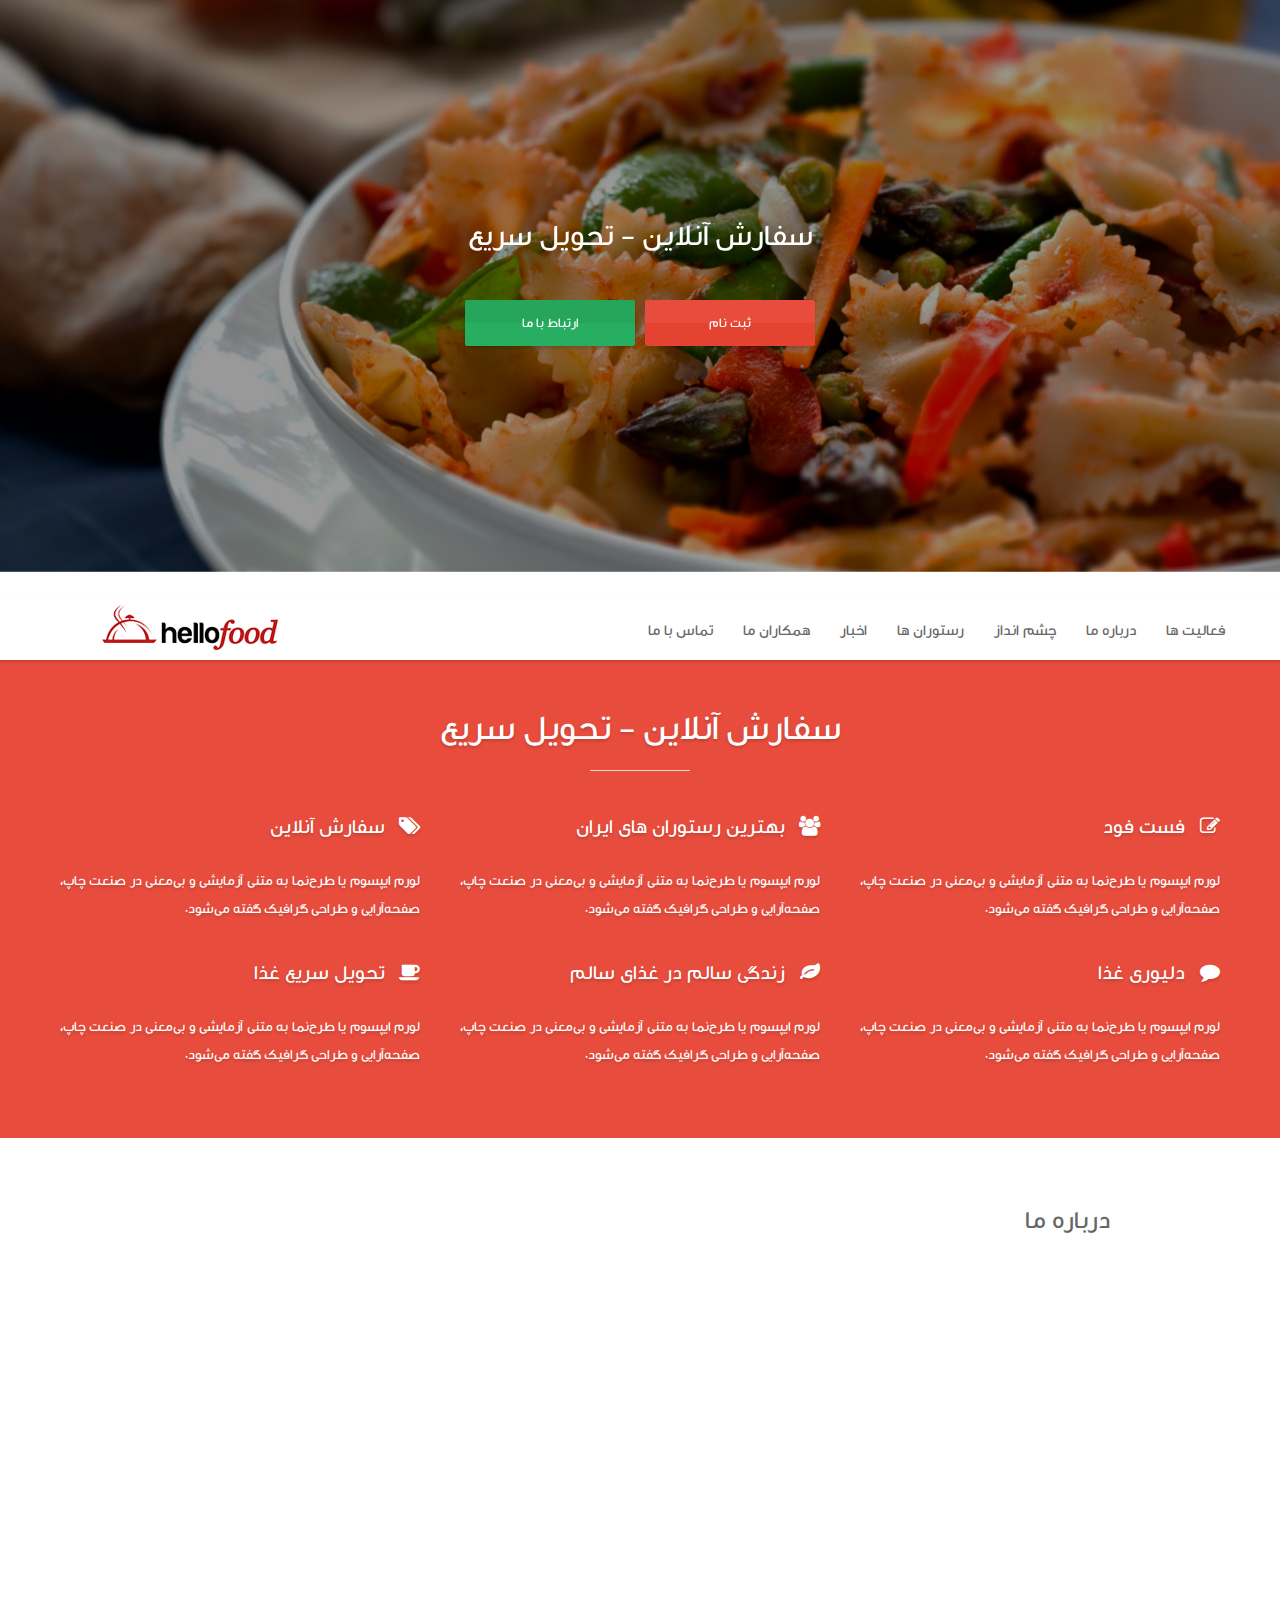
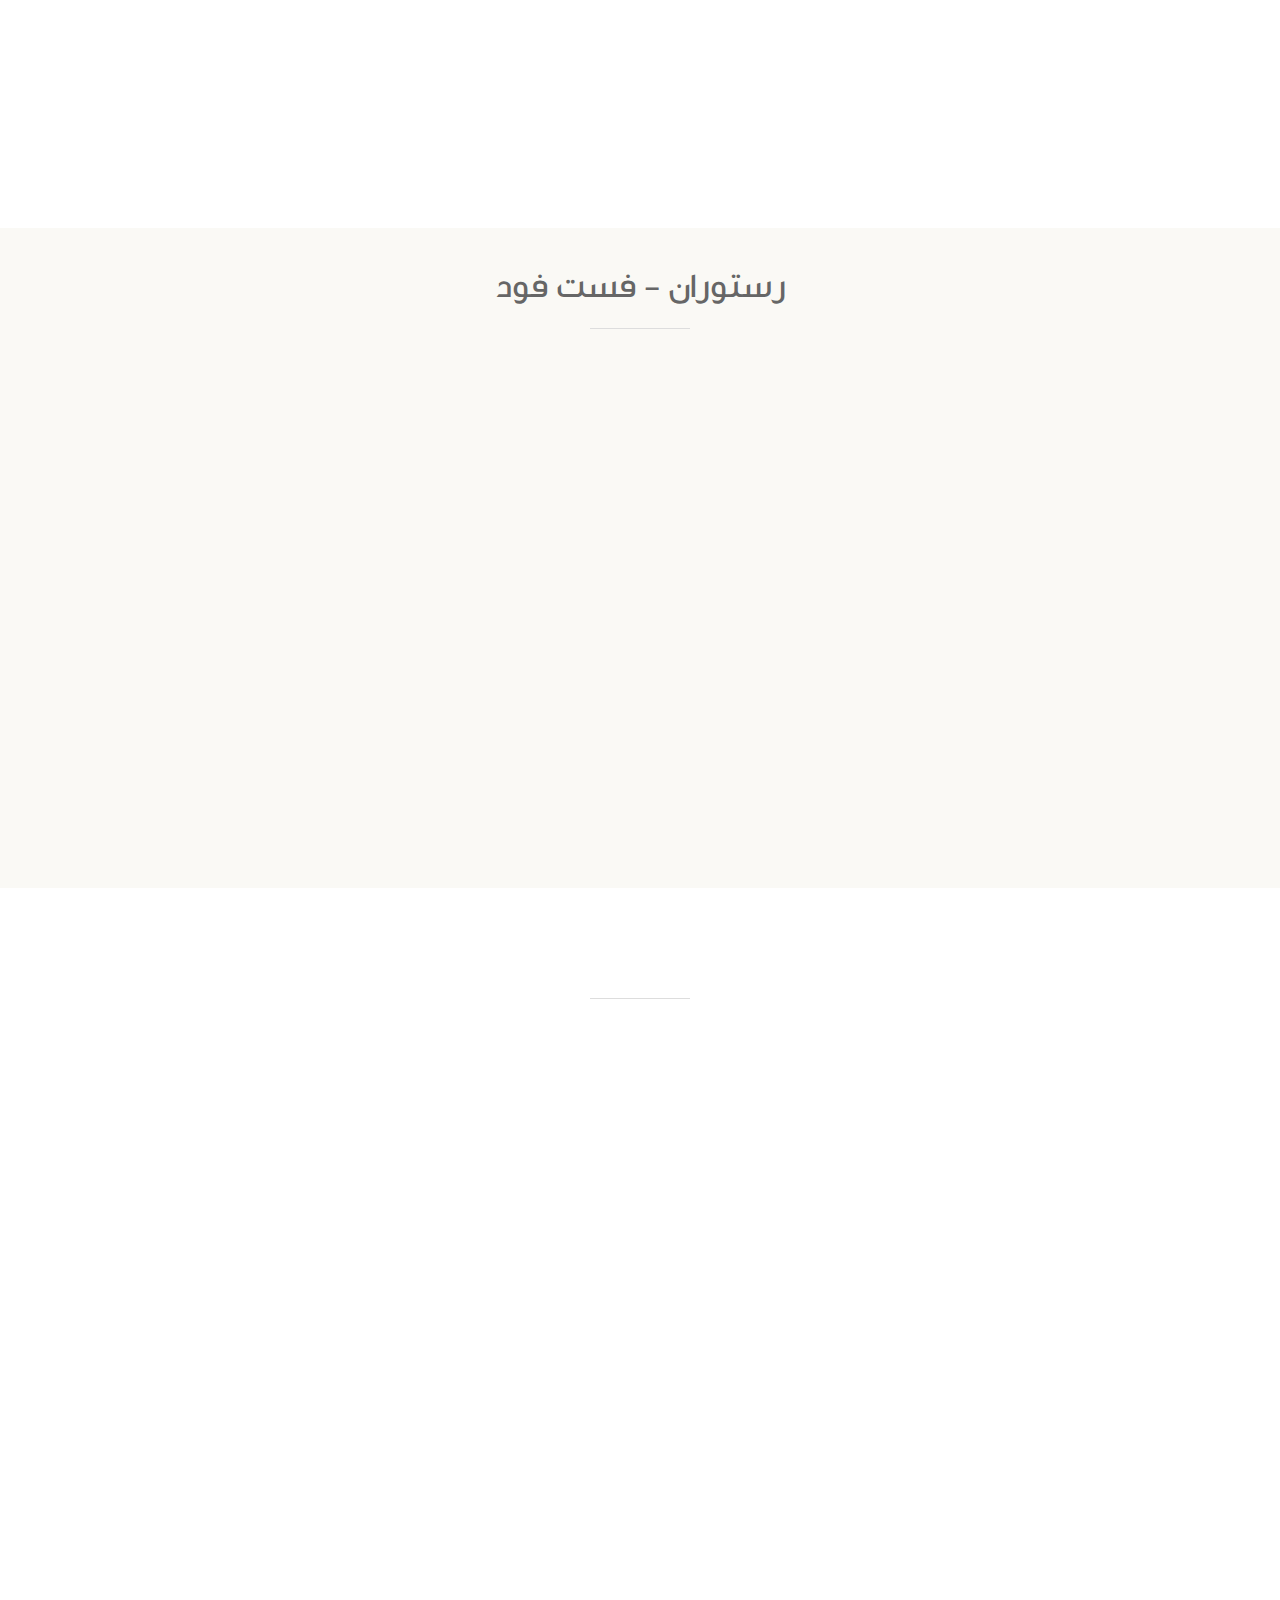
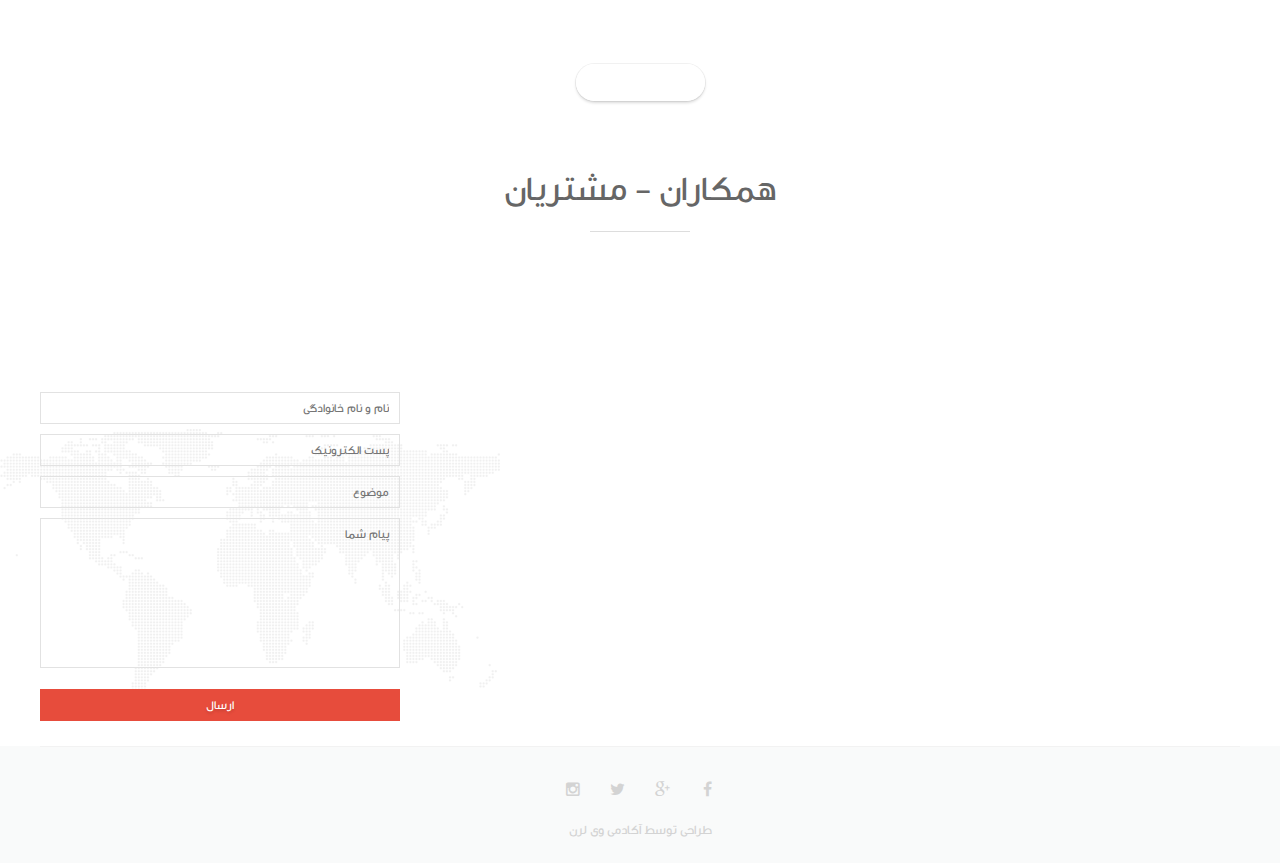
<file: Landing Page Theme/index.html>
<!DOCTYPE html>
<html lang="fa">
   <head>
      <meta charset="utf-8">
      <meta content="width=device-width, initial-scale=1" name="viewport">
      <title>Welearn Academy - Landing Page</title>
      <link rel="stylesheet" href="css/font-awesome.min.css" >
      <link rel="stylesheet" href="css/animate.css">
      <link rel="stylesheet" href="css/owl.carousel.css">
	  <link rel="stylesheet" href="css/colorbox.css">
      <link rel="stylesheet" href="css/jquery.mCustomScrollbar.css">
      <link rel="stylesheet" href="style.css">
      <link rel="stylesheet" href="css/responsive.css">
      <!-- HTML5 shim and Respond.js for IE8 support of HTML5 elements and media queries -->
      <!-- WARNING: Respond.js doesn't work if you view the page via file:// -->
      <!--[if lt IE 9]>
      <script src="https://oss.maxcdn.com/html5shiv/3.7.2/html5shiv.min.js"></script>
      <script src="https://oss.maxcdn.com/respond/1.4.2/respond.min.js"></script>
      <![endif]-->
	  <script src="js/jquery-1.11.3.min.js"></script>
      <script src="js/jquery.colorbox-min.js"></script>
      <script src="js/animatescroll.min.js"></script>	  
      <script src="js/responsiveslides.js"></script>
      <script src="js/owl.carousel.min.js"></script>
      <script src="js/wow.min.js"></script>
      <script src="js/jquery.mCustomScrollbar.concat.min.js"></script>
      <script src="js/index.js"></script>
      <script>
         new WOW().init();
      </script>
   </head>
   <body>
      <div style="display:none">
         <div class="signup" id="open">
            <h3><i class="fa fa-edit"></i> قوانین وب سایت</h3>
            <div class="text" id="cloud">
               <p>
                 لورم ایپسوم متن ساختگی با تولید سادگی نامفهوم از صنعت چاپ و با استفاده از طراحان گرافیک است. چاپگرها و متون بلکه روزنامه و مجله در ستون و سطرآنچنان که لازم است و برای شرایط فعلی تکنولوژی مورد نیاز و کاربردهای متنوع با هدف بهبود ابزارهای کاربردی می باشد. کتابهای زیادی در شصت و سه درصد گذشته، حال و آینده شناخت فراوان جامعه و متخصصان را می طلبد تا با نرم افزارها شناخت بیستری را برای طراحان رایانه ای و فرهنگ پیشرو در زبان فارسی ایجاد کرد. در این صورت می توان امید داشت که تمام و دشواری موجود در ارائه راهکارها و شرایط سخت تایپ به پایان رسد وزمان مورد نیاز شامل حروفچینی دستاوردهای اصلی و جوابگوی سوالات پیوسته اهل دنیای موجود طراحی اساسا مورد استفاده قرار گیرد.
               </p>
            </div>
            <h3><i class="fa fa-user"></i> ثبت نام</h3>
            <form action="">
               <input type="text" placeholder="نام کاربری">
               <input type="text" placeholder="پست الکترونیک">
               <input type="password" placeholder="رمز عبور">
               <input type="submit" value="ثبت نام">
            </form>
         </div>
      </div>
      <header>
         <div class="cover">
            <div class="landing-cover wow animated zoomIn">
               <div class="text-slider">
                  <ul>
                     <li>سفارش آنلاین - تحویل سریع</li>
                  </ul>
               </div>
               <div class="twice">
                  <ul>
                     <li>
                        <a class="project inline" href="#open">ثبت نام</a>
                     </li>
                     <li>
                        <a class="more" href="#">ارتباط با ما</a>
                     </li>
                  </ul>
               </div>
            </div>
            <ul class="rslides">
               <li><img alt="" src="images/cover/1.jpg"></li>
               <li><img alt="" src="images/cover/2.jpg"></li>
               <li><img alt="" src="images/cover/3.jpg"></li>
            </ul>
         </div>
         <div class="clearfix"></div>
         <div class="masthead">
            <div class="wrapper">
               <div class="landing-nav">
                  <ul>
                     <li>
                        <a href="#" onclick="$('#section-1').animatescroll();">فعالیت ها</a>
                     </li>
                     <li>
                        <a href="#" onclick="$('#section-2').animatescroll();">درباره ما</a>
                     </li>
                     <li>
                        <a href="#" onclick="$('#section-3').animatescroll();">چشم انداز</a>
                     </li>
                     <li>
                        <a href="#" onclick="$('#section-4').animatescroll();">رستوران ها</a>
                     </li>
                     <li>
                        <a href="#" onclick="$('#section-5').animatescroll();">اخبار</a>
                     </li>
                     <li>
                        <a href="#" onclick="$('#section-6').animatescroll();">همکاران ما</a>
                     </li>
					 <li>
                        <a href="#" onclick="$('#section-7').animatescroll();">تماس با ما</a>
                     </li>
                  </ul>
               </div>
               <div class="logo">
                  <a href="#"><img alt="" src="images/logo-cover.png"></a>
               </div>
            </div>
         </div>
      </header>
      <div class="clearfix"></div>
      <section>
         <div class="featured-landing" id="section-1">
            <div class="wrapper">
               <div class="featured-title">
                  <h2>سفارش آنلاین - تحویل سریع</h2>
               </div>
               <hr>
               <div class="clearfix"></div>
               <div class="featured wow animated fadeIn">
                  <ul>
                     <li>
                        <h3><i class="fa fa-edit"></i> فست فود</h3>
                        <p>
                           لورم ایپسوم یا طرح‌نما به متنی آزمایشی و بی‌معنی در صنعت چاپ، صفحه‌آرایی و طراحی گرافیک گفته می‌شود.
                        </p>
                     </li>
                     <li>
                        <h3><i class="fa fa-users"></i> بهترین رستوران های ایران</h3>
                        <p>
                           لورم ایپسوم یا طرح‌نما به متنی آزمایشی و بی‌معنی در صنعت چاپ، صفحه‌آرایی و طراحی گرافیک گفته می‌شود.
                        </p>
                     </li>
                     <li>
                        <h3><i class="fa fa-tags"></i> سفارش آنلاین</h3>
                        <p>
                           لورم ایپسوم یا طرح‌نما به متنی آزمایشی و بی‌معنی در صنعت چاپ، صفحه‌آرایی و طراحی گرافیک گفته می‌شود.
                        </p>
                     </li>
                     <li>
                        <h3><i class="fa fa-comment"></i> دلیوری غذا</h3>
                        <p>
                           لورم ایپسوم یا طرح‌نما به متنی آزمایشی و بی‌معنی در صنعت چاپ، صفحه‌آرایی و طراحی گرافیک گفته می‌شود.
                        </p>
                     </li>
                     <li>
                        <h3><i class="fa fa-leaf"></i> زندگی سالم در غذای سالم</h3>
                        <p>
                           لورم ایپسوم یا طرح‌نما به متنی آزمایشی و بی‌معنی در صنعت چاپ، صفحه‌آرایی و طراحی گرافیک گفته می‌شود.
                        </p>
                     </li>
                     <li>
                        <h3><i class="fa fa-coffee"></i> تحویل سریع غذا</h3>
                        <p>
                           لورم ایپسوم یا طرح‌نما به متنی آزمایشی و بی‌معنی در صنعت چاپ، صفحه‌آرایی و طراحی گرافیک گفته می‌شود.
                        </p>
                     </li>
                  </ul>
               </div>
            </div>
         </div>
      </section>
      <div class="clearfix"></div>
      <section>
         <div class="about-landing" id="section-2">
            <div class="container">
               <div class="about-text">
                  <h3>درباره ما</h3>
                  <p class="wow animated fadeIn" >
                     غذای سریع عنوانی است برای غذاهایی که به سرعت طبخ و آماده می‌شوند. انواع ساندویچ به ویژه همبرگر از فست فودهای رایج هستند. فست فود در مورد غذاهای خانگی به کار نمی‌رود. بلکه بیش تر اشاره به غذاهایی می‌کند که در رستوران‌ها تهیه می‌شوند. مک دونالد و کی اف سی از رستوران‌های مشهوری هستند که در سراسر دنیا غذای سریع ارائه می‌دهند. یک غذای سریع در خیلی از کشورها شامل یک ساندویچ (همبرگر، مرغ و مانند آن)، سیب زمینی سرخ کرده و یک نوشابه گازدار است. 
                  </p>
               </div>
               <div class="thumb wow animated zoomIn"><img src="images/Statue.png" alt=""></div>
            </div>
         </div>
      </section>
      <div class="clearfix"></div>
      <section>
         <div class="views wow animated fadeIn" id="section-3">
            <div class="container">
               <p>
                  طراح گرافیک از این متن به عنوان عنصری از ترکیب بندی برای پر کردن صفحه و ارایه اولیه شکل ظاهری و کلی طرح سفارش گرفته شده استفاده می نماید، تا از نظر گرافیکی نشانگر چگونگی نوع و اندازه فونت و ظاهر متن باشد
               </p>
            </div>
         </div>
      </section>
      <div class="clearfix"></div>
      <section>
         <div class="project-landing" id="section-4">
            <div class="wrapper">
               <div class="featured-title">
                  <h3>رستوران - فست فود</h3>
               </div>
               <hr>
               <div class="grid wow animated fadeIn">
                  <figure>
                     <img src="images/thumb/1.jpg" alt="">
                     <figcaption>
                        <h2>پیتزا خوشمزه</h2>
                     </figcaption>
                  </figure>
                  <figure>
                     <img src="images/thumb/2.jpg" alt="">
                     <figcaption>
                        <h2>همبرگر من</h2>
                     </figcaption>
                  </figure>
                  <figure>
                     <img src="images/thumb/3.jpg" alt="">
                     <figcaption>
                        <h2>رستوران خانه</h2>
                     </figcaption>
                  </figure>
                  <figure>
                     <img src="images/thumb/4.jpg" alt="">
                     <figcaption>
                        <h2>فست فود</h2>
                     </figcaption>
                  </figure>
                  <figure>
                     <img src="images/thumb/5.jpg" alt="">
                     <figcaption>
                        <h2>همبرگر خاص</h2>
                     </figcaption>
                  </figure>
               </div>
               <div class="grid wow animated fadeIn">
                  <figure>
                     <img src="images/thumb/6.jpg" alt="">
                     <figcaption>
                        <h2>غذای خاص</h2>
                     </figcaption>
                  </figure>
                  <figure>
                     <img src="images/thumb/7.jpg" alt="">
                     <figcaption>
                        <h2>خوش طعم</h2>
                     </figcaption>
                  </figure>
                  <figure>
                     <img src="images/thumb/8.jpg" alt="">
                     <figcaption>
                        <h2>سیب زمینی</h2>
                     </figcaption>
                  </figure>
                  <figure>
                     <img src="images/thumb/9.jpg" alt="">
                     <figcaption>
                        <h2>نون ساندویچ</h2>
                     </figcaption>
                  </figure>
                  <figure>
                     <img src="images/thumb/10.jpg" alt="">
                     <figcaption>
                        <h2>مرغ سخاری</h2>
                     </figcaption>
                  </figure>
               </div>
            </div>
         </div>
      </section>
      <div class="clearfix"></div>
      <section>
         <div class="blog-landing" id="section-5">
            <div class="blog-wrapper">
               <div class="featured-title">
                  <h3>آخرین اخبار</h3>
               </div>
               <hr>
               <div class="content wow animated fadeIn">
                  <article>
                     <div class="post">
                        <div class="right">
                           <img src="images/post/post_image_1.jpg" alt="">
                        </div>
                        <h2>بهترین پیتزا تهران در فست فود برگر</h2>
                        <p>معمولا طراحان گرافیک برای صفحه‌آرایی، نخست از متن‌های آزمایشی و بی‌معنی استفاده می‌کنند تا صرفا به مشتری یا صاحب کار خود نشان دهند</p>
                        <a href="#" class="more">ادامه مطلب</a>
                     </div>
                  </article>
                  <article>
                     <div class="post">
                        <div class="left">
                           <img src="images/post/post_image_2.jpg" alt="">
                        </div>
                        <h2>بهترین پیتزا تهران در فست فود برگر</h2>
                        <p>معمولا طراحان گرافیک برای صفحه‌آرایی، نخست از متن‌های آزمایشی و بی‌معنی استفاده می‌کنند تا صرفا به مشتری یا صاحب کار خود نشان دهند</p>
                        <a href="#" class="more">ادامه مطلب</a>
                     </div>
                  </article>
                  <article>
                     <div class="post">
                        <div class="right">
                           <img src="images/post/post_image_3.jpg" alt="">
                        </div>
                        <h2>بهترین پیتزا تهران در فست فود برگر</h2>
                        <p>معمولا طراحان گرافیک برای صفحه‌آرایی، نخست از متن‌های آزمایشی و بی‌معنی استفاده می‌کنند تا صرفا به مشتری یا صاحب کار خود نشان دهند</p>
                        <a href="#" class="more">ادامه مطلب</a>
                     </div>
                  </article>
                  <article>
                     <div class="post">
                        <div class="left">
                           <img src="images/post/post_image_4.jpg" alt="">
                        </div>
                        <h2>بهترین پیتزا تهران در فست فود برگر</h2>
                        <p>معمولا طراحان گرافیک برای صفحه‌آرایی، نخست از متن‌های آزمایشی و بی‌معنی استفاده می‌کنند تا صرفا به مشتری یا صاحب کار خود نشان دهند</p>
                        <a href="#" class="more">ادامه مطلب</a>
                     </div>
                  </article>
               </div>
               <div class="clearfix"></div>
               <a href="#" class="show-more">نمایش همه</a>
            </div>
         </div>
      </section>
      <div class="clearfix"></div>
      <section>
         <div class="customer-landing" id="section-6">
            <div class="wrapper">
               <div class="featured-title">
                  <h3>همکاران - مشتریان</h3>
               </div>
               <hr>
               <div id="owl-demo" class="wow animated fadeIn">
                  <div class="item"><a href="#"><img src="images/customer/client21.png" alt=""></a></div>
                  <div class="item"><a href="#"><img src="images/customer/client31.png" alt=""></a></div>
                  <div class="item"><a href="#"><img src="images/customer/client41.png" alt=""></a></div>
                  <div class="item"><a href="#"><img src="images/customer/client51.png" alt=""></a></div>
                  <div class="item"><a href="#"><img src="images/customer/client11.png" alt=""></a></div>
                  <div class="item"><a href="#"><img src="images/customer/client21.png" alt=""></a></div>
               </div>
            </div>
         </div>
      </section>
      <div class="clearfix"></div>
      <section>
         <div class="contact-landing" id="section-7">
            <div class="wrapper">
               <div class="map">
                  <iframe src="https://www.google.com/maps/embed?pb=!1m18!1m12!1m3!1d405689.78269440343!2d-122.04109805!3d37.40280355!2m3!1f0!2f0!3f0!3m2!1i1024!2i768!4f13.1!3m3!1m2!1s0x808fb68ad0cfc739%3A0x7eb356b66bd4b50e!2sSilicon+Valley%2C+CA%2C+USA!5e0!3m2!1sen!2sir!4v1435397269129" width="100%" height="335" frameborder="0" style="border:0" allowfullscreen></iframe>
               </div>
               <div class="contact-form">
                  <form>
                     <p><input type="text" placeholder="نام و نام خانوادگی"></p>
                     <p><input type="email" placeholder="پست الکترونیک"></p>
                     <p><input type="text" placeholder="موضوع"></p>
                     <p><textarea placeholder="پیام شما"></textarea></p>
                     <p><input type="submit" value="ارسال"></p>
                  </form>
               </div>
            </div>
         </div>
      </section>
      <div class="clearfix"></div>
      <footer>
         <div class="footer-landing">
            <div class="wrapper">
               <div class="social">
                  <ul>
                     <li><a href="#" class="top"><span class="tooltip">facebook</span><i class="fa fa-facebook"></i></a></li>
                     <li><a href="#" class="top"><span class="tooltip">google plus</span><i class="fa fa-google-plus"></i></a></li>
                     <li><a href="#" class="top"><span class="tooltip">twitter</span><i class="fa fa-twitter"></i></a></li>
                     <li><a href="#" class="top"><span class="tooltip">instagram</span><i class="fa fa-instagram"></i></a></li>
                  </ul>
               </div>
               <p>طراحی توسط آکادمی وی لرن</p>
            </div>
         </div>
      </footer>
   </body>
</html>
</file>
<file: Landing Page Theme/css/colorbox.css>
#colorbox,#cboxOverlay,#cboxWrapper {
    position:absolute;
    top:0;
    left:0;
    z-index:9999;
    overflow:hidden
}

#cboxWrapper {
    max-width:none
}

#cboxOverlay {
    position:fixed;
    width:100%;
    height:100%
}

#cboxMiddleLeft,#cboxBottomLeft {
    clear:left
}

#cboxContent {
    position:relative
}

#cboxLoadedContent {
    overflow:auto;
    -webkit-overflow-scrolling:touch
}

#cboxTitle {
    margin:0
}

#cboxLoadingOverlay,#cboxLoadingGraphic {
    position:absolute;
    top:0;
    left:0;
    width:100%;
    height:100%
}

#cboxPrevious,#cboxNext,#cboxClose,#cboxSlideshow {
    cursor:pointer
}

.cboxPhoto {
    float:left;
    margin:auto;
    border:0;
    display:block;
    max-width:none;
    -ms-interpolation-mode:bicubic
}

.cboxIframe {
    width:100%;
    height:100%;
    display:block;
    border:0;
    padding:0;
    margin:0
}

#colorbox,#cboxContent,#cboxLoadedContent {
    box-sizing:content-box;
    -moz-box-sizing:content-box;
    -webkit-box-sizing:content-box
}

#cboxOverlay {
    background:url(../images/colorbox/overlay.png) repeat 0 0;
    opacity:.9;
    filter:alpha(opacity = 90)
}

#colorbox {
    outline:0
}

#cboxTopLeft {
    width:21px;
    height:21px;
    background:url(../images/colorbox/controls.png) no-repeat -101px 0
}

#cboxTopRight {
    width:21px;
    height:21px;
    background:url(../images/colorbox/controls.png) no-repeat -130px 0
}

#cboxBottomLeft {
    width:21px;
    height:21px;
    background:url(../images/colorbox/controls.png) no-repeat -101px -29px
}

#cboxBottomRight {
    width:21px;
    height:21px;
    background:url(../images/colorbox/controls.png) no-repeat -130px -29px
}

#cboxMiddleLeft {
    width:21px;
    background:url(../images/colorbox/controls.png) left top repeat-y
}

#cboxMiddleRight {
    width:21px;
    background:url(../images/colorbox/controls.png) right top repeat-y
}

#cboxTopCenter {
    height:21px;
    background:url(../images/colorbox/border.png) 0 0 repeat-x
}

#cboxBottomCenter {
    height:21px;
    background:url(../images/colorbox/border.png) 0 -29px repeat-x
}

#cboxContent {
    background:#fff;
    overflow:hidden
}

.cboxIframe {
    background:#fff
}

#cboxError {
    padding:50px;
    border:1px solid #ccc
}

#cboxLoadedContent {
    margin-bottom:28px
}

#cboxTitle {
    position:absolute;
    bottom:4px;
    left:0;
    text-align:center;
    width:100%;
    color:#949494
}

#cboxCurrent {
    position:absolute;
    bottom:4px;
    left:58px;
    color:#949494
}

#cboxLoadingOverlay {
    background:url(../images/colorbox/loading_background.png) no-repeat center center
}

#cboxLoadingGraphic {
    background:url(../images/colorbox/loading.gif) no-repeat center center
}

#cboxPrevious,#cboxNext,#cboxSlideshow,#cboxClose {
    border:0;
    padding:0;
    margin:0;
    overflow:visible;
    width:auto;
    background:none
}

#cboxPrevious:active,#cboxNext:active,#cboxSlideshow:active,#cboxClose:active {
    outline:0
}

#cboxSlideshow {
    position:absolute;
    bottom:4px;
    right:30px;
    color:#0092ef
}

#cboxPrevious {
    position:absolute;
    bottom:0;
    left:0;
    background:url(../images/colorbox/controls.png) no-repeat -75px 0;
    width:25px;
    height:25px;
    text-indent:-9999px
}

#cboxPrevious:hover {
    background-position:-75px -25px
}

#cboxNext {
    position:absolute;
    bottom:0;
    left:27px;
    background:url(../images/colorbox/controls.png) no-repeat -50px 0;
    width:25px;
    height:25px;
    text-indent:-9999px
}

#cboxNext:hover {
    background-position:-50px -25px
}

#cboxClose {
    position:absolute;
    bottom:0;
    right:0;
    background:url(../images/colorbox/controls.png) no-repeat -25px 0;
    width:25px;
    height:25px;
    text-indent:-9999px
}

#cboxClose:hover {
    background-position:-25px -25px
}

.cboxIE #cboxTopLeft,.cboxIE #cboxTopCenter,.cboxIE #cboxTopRight,.cboxIE #cboxBottomLeft,.cboxIE #cboxBottomCenter,.cboxIE #cboxBottomRight,.cboxIE #cboxMiddleLeft,.cboxIE #cboxMiddleRight {
    filter:progid:DXImageTransform.Microsoft.gradient(startColorstr=#00FFFFFF,endColorstr=#00FFFFFF)
}
</file>
<file: Landing Page Theme/style.css>
/* HelpFood Theme                                       */
/* Author: Welearn.ir                                      */
/* http://www.welearn.ir                                */
/* Version 1.0                                          */
/* ---------------------------------------------------- */
/*
1.  Reset CSS
2.  Global CSS
3.  Header CSS
4.  Navigation CSS
5.  Services
6.  About CSS
7.  Vision CSS
8.  FastFood CSS
9.  Latestnews CSS
10. Customer CSS
11. Contact CSS
12. Footer CSS
13. Tooltip CSS
*/
/*----------------------------1. Reset----------------------------*/
/**
 * html5doctor.com Reset Stylesheet v1.6.1 (http://html5doctor.com/html-5-reset-stylesheet/)
 * Richard Clark (http://richclarkdesign.com)
 * http://cssreset.com
 */
html,body,div,span,object,iframe,h1,h2,h3,h4,h5,h6,p,blockquote,pre,abbr,address,cite,code,del,dfn,em,img,ins,kbd,q,samp,small,strong,sub,sup,var,b,i,dl,dt,dd,ol,ul,li,fieldset,form,label,legend,table,caption,tbody,tfoot,thead,tr,th,td,article,aside,canvas,details,figcaption,figure,footer,header,hgroup,menu,nav,section,summary,time,mark,audio,video {
    margin:0;
    padding:0;
    border:0;
    outline:0;
    font-size:100%;
    vertical-align:baseline;
    background:transparent
}

body {
    line-height:1
}

article,aside,details,figcaption,figure,footer,header,hgroup,menu,nav,section {
    display:block
}

nav ul {
    list-style:none
}

blockquote,q {
    quotes:none
}

blockquote:before,blockquote:after,q:before,q:after {
    content:'';
    content:none
}

a {
    margin:0;
    padding:0;
    font-size:100%;
    vertical-align:baseline;
    background:transparent
}

/* change colours to suit your needs */
ins {
    background-color:#ff9;
    color:#000;
    text-decoration:none
}

/* change colours to suit your needs */
mark {
    background-color:#ff9;
    color:#000;
    font-style:italic;
    font-weight:700
}

del {
    text-decoration:line-through
}

abbr[title],dfn[title] {
    border-bottom:1px dotted;
    cursor:help
}

table {
    border-collapse:collapse;
    border-spacing:0
}

/* change border colour to suit your needs */
hr {
    display:block;
    height:1px;
    border:0;
    border-top:1px solid #ccc;
    margin:1em 0;
    padding:0
}

input,select {
    vertical-align:middle
}

* {
    box-sizing:border-box;
    -webkit-box-sizing:border-box;
    -moz-box-sizing:border-box
}

/*----------------------------2. Global----------------------------*/
@font-face {
    font-family:'academy';
    src:url(fonts/dinar.woff) format("woff")
}

h1,h2,h3,h4,h5,h6 {
    font-weight:400
}

body {
    direction:rtl;
    font-family:'academy','Myriad Pro',Tahoma;
    color:#555
}

:focus {
    outline:0
}

p {
    line-height:2
}

a {
    text-decoration:none;
    -webkit-transition:all .3s ease-out;
    -moz-transition:all .3s ease-out;
    -ms-transition:all .3s ease-out;
    -o-transition:all .3s ease-out;
    transition:all .3s ease-out
}

a:hover,a:focus,a:visited,a:active {
    text-decoration:none
}

li {
    list-style:none
}

img {
    max-width:100%
}

hr {
    border:0;
    border-bottom:1px solid #ddd;
    display:block;
    margin:25px auto;
    width:100px
}

/*----------------------------3. Header----------------------------*/
.cover {
    text-align:center;
    width:100%;
    height:600px;
    position:relative
}

.rslides {
    position:relative;
    list-style:none;
    overflow:hidden;
    width:100%;
    padding:0;
    margin:0
}

.rslides li {
    -webkit-backface-visibility:hidden;
    position:absolute;
    display:none;
    width:100%;
    left:0;
    top:0
}

.rslides li:first-child {
    position:relative;
    display:block;
    float:left
}

.rslides img {
    display:block;
    height:auto;
    width:100%;
    border:0
}

.landing-cover {
    position:absolute;
    text-align:center;
    top:35%;
    width:100%;
    z-index:1000
}

.text-slider {
    margin:10px auto 50px
}

.text-slider ul li {
     color:#fff;
    font-size:30px
}

.twice ul {
    display:table;
    margin:0 auto
}

.twice ul li {
    float:right
}

.twice ul li a {
    width:170px;
    display:inline-block;
    padding:10px 40px;
    font-size:13px;
    border-radius:2px;
    line-height:2;
    text-align:center;
    white-space:nowrap;
    margin:0 5px;
    color:#fff;
    -webkit-box-shadow:0 2px 3px rgba(0,0,0,0.15);
    -moz-box-shadow:0 2px 3px rgba(0,0,0,0.15)
    box-shadow:0 2px 3px rgba(0,0,0,0.15);
}

.twice ul li a.more {
    display:block;
    background:#25a65b;
    background:-moz-linear-gradient(top,#25a65b 0%,#25a65b 49%,#27ae60 51%,#27ae60 100%);
    background:-webkit-gradient(linear,left top,left bottom,color-stop(0%,#25a65b),color-stop(49%,#25a65b),color-stop(51%,#27ae60),color-stop(100%,#27ae60));
    background:-webkit-linear-gradient(top,#25a65b 0%,#25a65b 49%,#27ae60 51%,#27ae60 100%);
    background:-o-linear-gradient(top,#25a65b 0%,#25a65b 49%,#27ae60 51%,#27ae60 100%);
    background:-ms-linear-gradient(top,#25a65b 0%,#25a65b 49%,#27ae60 51%,#27ae60 100%);
    background:linear-gradient(to bottom,#25a65b 0%,#25a65b 49%,#27ae60 51%,#27ae60 100%);
    filter:progid:DXImageTransform.Microsoft.gradient(startColorstr='#25a65b',endColorstr='#27ae60',GradientType=0)
}

.twice ul li a.project {
    display:block;
    background:#e74c3c;
    background:-moz-linear-gradient(top,#e74c3c 0%,#e74c3c 50%,#e74c3c 50%,#e54332 50%,#e54332 100%);
    background:-webkit-linear-gradient(top,#e74c3c 0%,#e74c3c 50%,#e54332 50%,#e54332 100%);
    background:-o-linear-gradient(top,#e74c3c 0%,#e74c3c 50%,#e74c3c 50%,#e54332 50%,#e54332 100%);
    background:-ms-linear-gradient(top,#e74c3c 0%,#e74c3c 50%,#e74c3c 50%,#e54332 50%,#e54332 100%);
    background:linear-gradient(to bottom,#e74c3c 0%,#e74c3c 50%,#e74c3c 50%,#e54332 50%,#e54332 100%);
    filter:progid:DXImageTransform.Microsoft.gradient(startColorstr='#e74c3c',endColorstr='#e54332',GradientType=0);
}

/*----------------------------4. Navigation----------------------------*/
.masthead {
    width:100%;
    float:right;
    position:relative;
    z-index:1000;
    background:#fff;
    -webkit-box-shadow:0 2px 3px rgba(0,0,0,0.15);
    -moz-box-shadow:0 2px 3px rgba(0,0,0,0.15);
    box-shadow:0 2px 3px rgba(0,0,0,0.15)
}

.wrapper {
    width:1200px;
    margin:0 auto
}

.landing-nav {
    float:right
}

.landing-nav ul li {
    float:right;
}

.landing-nav ul li a {
    color:#666;
    display:block;
    font-size:15px;
    padding:0 15px;
    line-height:60px
}

.landing-nav ul li a:hover {
    background:#E74C3C;
    color:#fff
}

.logo {
    float:left;
    margin:5px 0 0
}

.sticky {
    width:100%;
    margin:0 auto;
    position:fixed;
    top:0;
    left:0;
    z-index:2
}

.text {
    height:150px;
    padding:10px 0;
    margin-bottom:15px;
    text-align:justify
}

.text p {
    padding:0 10px;
    font-size:12px;
    line-height:25px
}

.signup {
    padding:20px 20px 0
}

.signup input {
    margin:10px 0;
    width:100%;
    font-family:'academy';
    line-height:25px;
    padding:5px;
    border:1px solid #ddd;
    -webkit-box-shadow:inset 0 0 1px rgba(0,0,0,0.15);
    box-shadow:inset 0 0 1px rgba(0,0,0,0.15);
    -moz-box-shadow:inset 0 0 1px rgba(0,0,0,0.15);
    border-radius:2px
}

.signup h3 {
    margin-bottom:10px
}

.signup input[type="submit"] {
    border:0;
    background:#E74C3C;
    color:#fff;
    text-shadow:1px 1px rgba(0,0,0,.3);
    box-shadow:none;
    cursor:pointer
}

/*----------------------------5. Services----------------------------*/
.featured-landing {
    background:#E74C3C;
    width:100%;
    float:right;
    z-index:10000;
    padding:50px 10px
}

.featured-landing .featured-title {
    color:#fff;
    text-align:center
}

.featured-landing .featured-title h2 {
    font-size:35px;
    text-shadow:0 2px 3px rgba(0,0,0,0.15)
}

.featured ul li {
    width:30%;
    float:right;
    margin:20px;
    position:relative
}

.featured ul li h3 {
    color:#fff;
    text-shadow:0 2px 3px rgba(0,0,0,0.15);
    margin-bottom:30px;
    font-size:20px;
    padding-right:35px
}

.featured ul li i {
    position:absolute;
    right:0
}

.featured ul li p {
    font-size:14px;
    line-height:2;
    text-align:justify;
    color:#fff;
    text-shadow:0 2px 3px rgba(0,0,0,0.15)
}

/*----------------------------6. About----------------------------*/
.about-landing {
    width:100%;
    float:right
}

.container {
    width:1000px;
    margin:20px auto
}

.about-landing .about-text {
    width:60%;
    float:right;
    padding:30px
}

.about-landing .about-text h3 {
    font-size:25px;
    padding:20px 0;
    color:#666
}

.about-landing .about-text p {
    text-align:justify;
    direction:rtl;
    color:#666
}

.about-landing .thumb {
    width:40%;
    float:left;
    margin:20px 0
}

.about-landing .thumb img {
    float:left
}

/*----------------------------7. Vision----------------------------*/
.views {
    width:100%;
    height:300px;
    background:url(images/cover/food-solution-bg.jpg);
    background-size:cover;
    background-attachment:fixed;
    float:right;
    position:relative
}

.views p {
    font-size:30px;
    line-height:2;
    color:#fff;
    text-align:center;
    padding:35px 0 0;
    text-shadow:0 2px 3px rgba(0,0,0,0.15)
}

/*----------------------------8. FastFood----------------------------*/
.project-landing {
    width:100%;
    padding:40px 0;
    float:right;
    background-color:#faf9f5
}

.project-landing h3 {
    font-size:35px;
    text-align:center;
    color:#666
}

.project-landing .grid figure {
    position:relative;
    float:right;
    overflow:hidden;
    margin:10px;
    width:18%;
    height:227px;
    background:#333;
    text-align:center;
    cursor:pointer
}

.project-landing .grid figure img {
    position:relative;
    display:block;
    min-height:100%;
    max-width:100%;
    opacity:.8
}

.grid figure figcaption {
    position:absolute;
    top:0;
    left:0;
    width:100%;
    height:100%;
    background:rgba(0,0,0,0.3);
    color:#fff;
    font-size:13px;
    -webkit-backface-visibility:hidden;
    backface-visibility:hidden
}

.project-landing .grid figure img {
    -webkit-transition:all .3s ease-in-out;
    transition:all .3s ease-in-out
}

.project-landing .grid figure:hover img {
    transform:rotate(10deg) scale(1.2);
    -webkit-transition:all .3s ease-in-out;
    transition:all .3s ease-in-out
}

figure h2 {
    position:absolute;
    top:50%;
    left:0;
    width:100%;
    color:#fdfdfd;
    -webkit-transition:-webkit-transform 0.35s,color .35s;
    transition:transform 0.35s,color .35s;
    -webkit-transform:translate3d(0,-50%,0);
    transform:translate3d(0,-50%,0);
    text-align:center;
    font-size:20px
}

figure figcaption::before {
    -webkit-transition:opacity 0.35s,-webkit-transform .35s;
    transition:opacity 0.35s,transform .35s
}

figure:hover h2 {
    color:#fff;
    -webkit-transform:translate3d(0,-50%,0) translate3d(0,-40px,0);
    transform:translate3d(0,-50%,0) translate3d(0,-40px,0)
}

/*----------------------------9. Latestnews----------------------------*/
.blog-landing {
    width:100%;
    float:right;
    background:url(images/cover/food-solution-bg.jpg);
    background-size:cover;
    background-attachment:fixed
}

.blog-wrapper {
    width:960px;
    margin:30px auto
}

.blog-landing .post {
    width:100%;
    margin:10px auto;
    position:relative;
    float:right;
    background:#fff;
    -webkit-box-shadow:0 2px 3px rgba(0,0,0,0.15),0 0 0 1px rgba(0,0,0,0.05);
    -moz-box-shadow:0 2px 3px rgba(0,0,0,0.15),0 0 0 1px rgba(0,0,0,0.05);
    box-shadow:0 2px 3px rgba(0,0,0,0.15),0 0 0 1px rgba(0,0,0,0.05)
}

.blog-landing h3 {
    font-size:35px;
    text-align:center;
    color:#fff;
    padding:20px 0 0
}

.content {
    margin:20px auto;
    display:inline-block
}

.blog-landing .post .left {
    float:left;
    width:30%
}

.blog-landing .post .left img {
    float:left
}

.blog-landing .post .right {
    float:right;
    width:30%
}

.blog-landing .post .right img {
    float:right
}

.blog-landing .post h2 {
    color:#777;
    padding:10px 20px 5px;
    font-size:20px;
    display:inline-block
}

.blog-landing .post p {
    display:table;
    font-size:13px;
    padding:10px 20px 0;
    text-align:justify;
    color:#888
}

.blog-landing .post .more {
    float:left;
    color:#d3d3d3;
    padding:3px 15px;
    margin:-5px 15px 0;
    font-size:10px;
    line-height:2;
    border-radius:2px
}

.blog-landing .post .more:hover {
    background:#E74C3C;
    color:#fff
}

.show-more {
    margin:0 auto;
    display:table;
    font-size:13px;
    color:#fff;
    border:2px solid #fff;
    border-radius:20px;
    padding:10px 30px;
    text-align:center;
    -webkit-box-shadow:0 2px 3px rgba(0,0,0,0.15),0 0 0 1px rgba(0,0,0,0.05);
    -moz-box-shadow:0 2px 3px rgba(0,0,0,0.15),0 0 0 1px rgba(0,0,0,0.05);
    box-shadow:0 2px 3px rgba(0,0,0,0.15),0 0 0 1px rgba(0,0,0,0.05)
}

/*----------------------------10. Customer----------------------------*/
.customer-landing {
    width:100%;
    float:right;
    background:#fff;
    padding:40px 0;
    direction:ltr
}

.customer-landing h3 {
    font-size:35px;
    text-align:center;
    color:#666
}

.customer-landing img {
    opacity:.5;
    display:block;
    margin:0 auto;
    -webkit-transition:all .3s ease-out;
    -moz-transition:all .3s ease-out;
    -ms-transition:all .3s ease-out;
    -o-transition:all .3s ease-out;
    transition:all .3s ease-out
}

.customer-landing img:hover {
    opacity:1
}

/*----------------------------11. Contact----------------------------*/
.contact-landing {
    width:100%;
    float:right;
    background:url(images/map.png) left no-repeat;
    padding-bottom:20px
}

.contact-form {
    width:30%;
    float:left
}

.contact-form textarea {
    resize:none;
    height:150px
}

.contact-form input,.contact-form textarea {
    width:100%;
    background:none;
    border:1px solid #e2e2e2;
    padding:5px 10px;
    margin:5px auto;
    color:#999;
    font-size:12px;
    font-family:'academy','Myriad Pro',Tahoma;
    -webkit-transition:all .3s ease-out;
    -moz-transition:all .3s ease-out;
    -ms-transition:all .3s ease-out;
    -o-transition:all .3s ease-out;
    transition:all .3s ease-out
}

.contact-form input:focus,.contact-form textarea:focus {
    border-color:#E74C3C
}

.contact-form input[type="submit"] {
    border:0;
    background:#E74C3C;
    border:1px solid #E74C3C;
    color:#fff;
    cursor:pointer;
    text-shadow:0 2px 3px rgba(0,0,0,0.15)
}

.contact-form input[type="submit"]:hover {
    background:none;
    color:#E74C3C;
    text-shadow:none
}

.map {
    width:65%;
    float:right
}

.google-maps iframe {
    position:absolute;
    top:0;
    left:0
}

.show-more:hover {
    background:#fff;
    color:#666
}

/*----------------------------12. Contact----------------------------*/
.footer-landing {
    width:100%;
    float:right;
    background:#f9fafa
}

.footer-landing .wrapper {
    border-top:1px solid #f2f2f2
}

.footer-landing .social {
    display:table;
    margin:20px auto 0
}

.footer-landing .social ul li {
    float:right
}

.footer-landing .social ul li a {
    color:#d3d3d3;
    border-radius:2px;
    width:45px;
    height:45px;
    display:block;
    text-align:center;
    position:relative
}

.footer-landing .social ul li a i {
    position:absolute;
    top:35%;
    right:0;
    left:0
}

.footer-landing .social ul li:nth-child(1):hover a {
    background:#3b5998;
    color:#fff
}

.footer-landing .social ul li:nth-child(2):hover a {
    background:#d34836;
    color:#fff
}

.footer-landing .social ul li:nth-child(3):hover a {
    background:#55acee;
    color:#fff
}

.footer-landing .social ul li:nth-child(4):hover a {
    background:#3f729b;
    color:#fff
}

.footer-landing p {
    text-align:center;
    color:#d3d3d3;
    direction:ltr;
    padding:5px 0 20px;
    font-size:13px
}

/*----------------------------13. Tooltip----------------------------*/
.top {
    position:relative
}

.top:hover > .tooltip {
    display:inline-block;
    opacity: 1;
}

.top .tooltip:hover {
    display:none
}

.top .tooltip {
	width: 100px;
    background:#141414;
    opacity: 0;
    margin:0;
    position:absolute;
    bottom:100%;
    right: -25px;
    color:#fff;
    font-size:12px;
    text-align:center;
    text-decoration:none;
    line-height:15px;
    padding:10px 15px;
    white-space:nowrap;
    border-radius:2px;
    z-index:10000;
    margin-bottom:10px;
    -webkit-transition:all .3s ease-out;
    -moz-transition:all .3s ease-out;
    -ms-transition:all .3s ease-out;
    -o-transition:all .3s ease-out;
    transition:all .3s ease-out
}

.top .tooltip:before {
    content:" ";
    position:absolute;
    bottom:-10px;
    left:50%;
    margin-left:-5px;
    border-style:solid;
    width:0;
    height:0;
    border-width:5px;
    border-color:#141414 transparent transparent
}
</file>
<file: Landing Page Theme/css/responsive.css>
@media only screen and (max-width : 979px) {
.rslides img {
    object-fit:cover
}

.wrapper,.blog-wrapper,.container {
    width:100%
}

.featured ul li {
    width:100%;
    margin-left:0;
    margin-right:0
}

.content {
    display:block
}

.views p {
    padding-top:10px
}

.project-landing .grid figure {
    width:22%
}
}

@media only screen and (max-width : 767px) {
.cover {
    height:auto
}

.text-slider {
    margin-bottom:20px
}
}

@media only screen and (max-width : 480px) {
.landing-nav,.logo {
    float:none;
    display:table;
    margin:0 auto;
}

.landing-nav ul li a {
    font-size:13px;
    padding:0 10px
}

.project-landing .grid figure {
    width:45%
}

.views p {
    font-size:20px
}

.about-landing .about-text,.about-landing .thumb {
    width:100%;
    margin:0
}

.about-landing .thumb img {
    float:none;
    display:table;
    margin:0 auto
}

.featured ul li {
    width:100%;
    margin:0;
    padding:20px
}

.blog-landing .post .right,.blog-landing .post .left {
    width:100%
}
}

@media only screen and (max-width : 480px) {
.landing-cover {
    top:20%
}

.text-slider ul li {
    font-size:25px
}

.twice ul li a {
    width:130px
}

.featured-landing .featured-title h2 {
    font-size:24px
}

.project-landing .grid {
    padding:10px
}

.project-landing .grid figure {
    width:100%;
    margin-right:0;
    margin-left:0
}

.project-landing .grid figure img {
    width:100%
}

.content {
    padding:10px
}

.blog-landing .post {
    padding-bottom:10px
}

.blog-landing .post .more {
    margin-top:0
}

.map,.contact-form {
    width:100%;
    padding:10px
}

.map {
    width:100%
}
}


.responsive-nav {
    float:right;
    display:block
}

.responsive-nav .icon-bar {
    display:block;
    width:22px;
    height:2px;
    border-radius:1px;
    background:#373737;
    margin:5px
}

.responsive-nav .nav-bar {
    margin:20px 30px 0 0;
    cursor:pointer
}

.responsive-nav ul {
    display:none;
    width:100%;
    position:absolute;
    top:75px;
    background-color:#fff
}

.responsive-nav ul li {
    width:100%;
    float:none
}

.responsive-nav ul li a {
    display:block;
    text-align:center
}

.responsive-nav ul li a {
    color:#666;
    display:block;
    font-size:15px;
    padding:0 15px;
    line-height:60px
}

.responsive-nav ul li a:hover {
    background:#E74C3C;
    color:#fff
}
</file>
